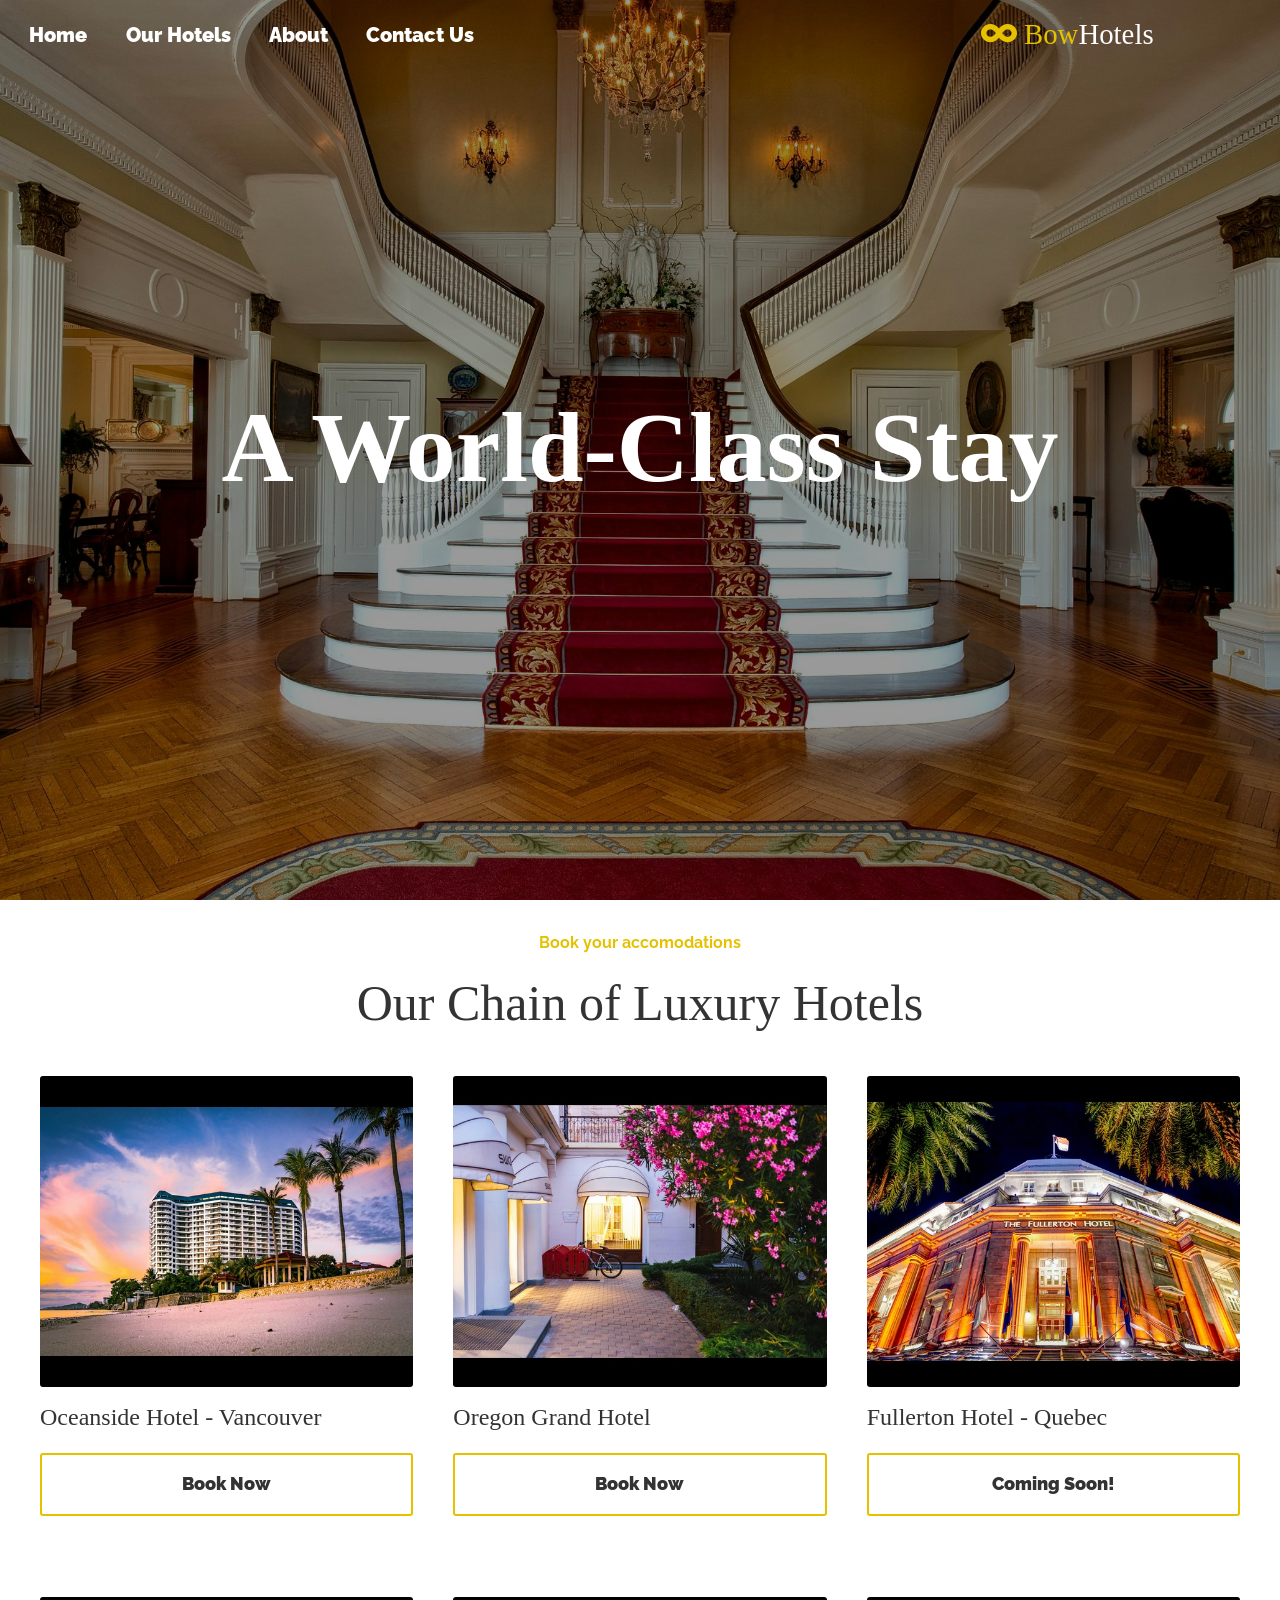
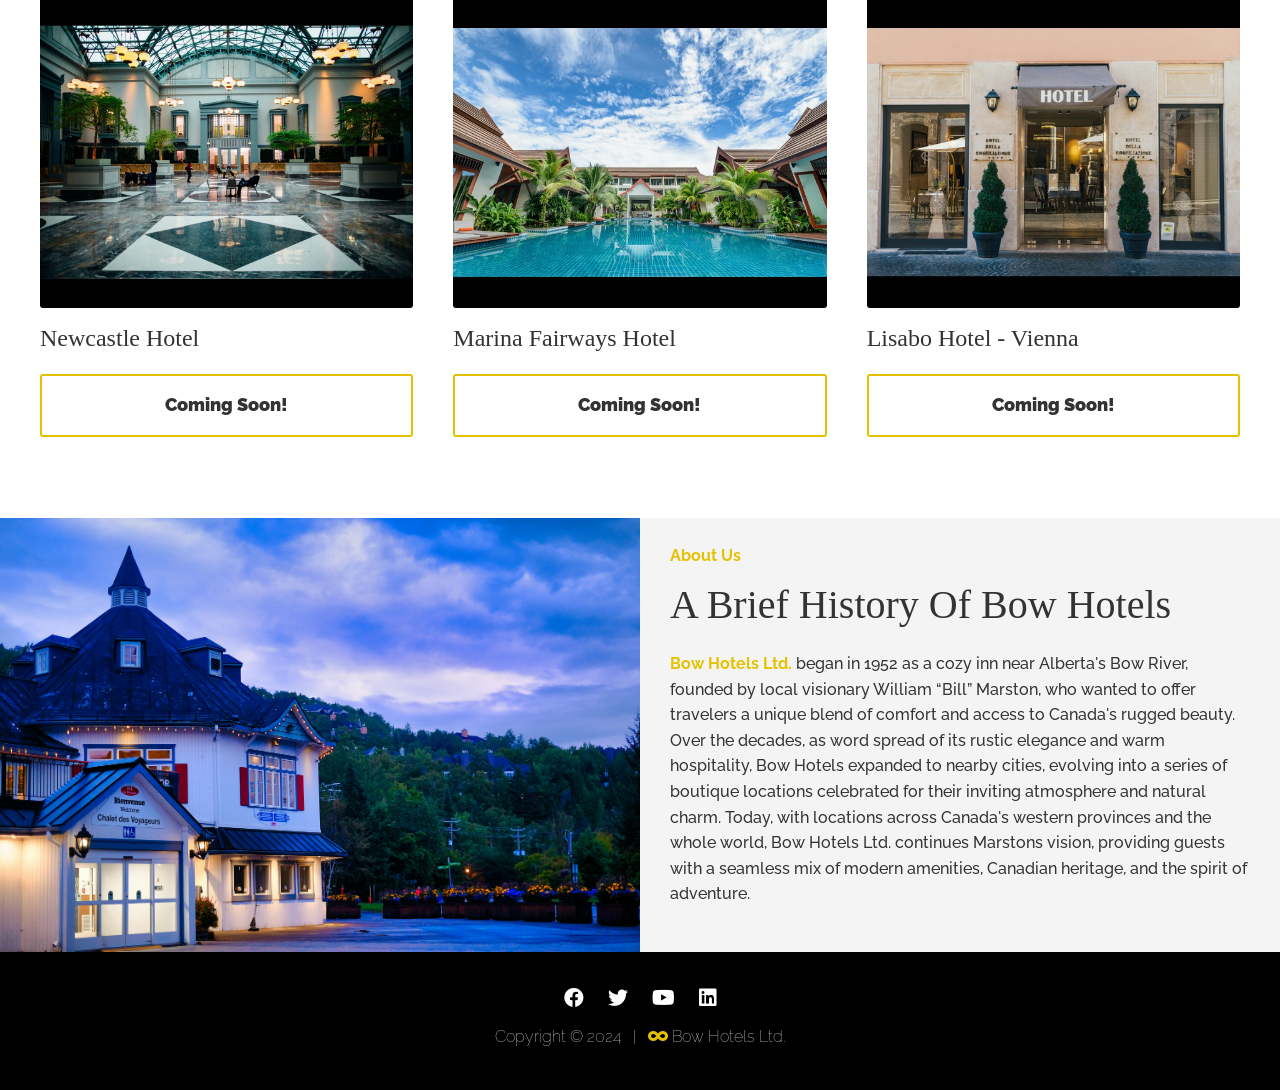
<file: index.html>
<!DOCTYPE html>
<html lang="en">

<head>
   <!-- Meta -->
   <meta charset="UTF-8">
   <meta name="viewport" content="width=device-width, initial-scale=1.0">
   <meta name="keywords" content="Bow Hotels Ltd, Best hotel in Alberta, Luxury hotel, Calgary hotel, Bow Hotel">
   <meta name="description" content="Bow Hotels are the most luxurious hotels in the world">
   <meta http-equiv="X-UA compatible" content="ie=edge">

   <!-- External links -->
   <link rel="stylesheet" href="https://cdnjs.cloudflare.com/ajax/libs/font-awesome/5.15.1/css/all.min.css"
      integrity="sha512-+4zCK9k+qNFUR5X+cKL9EIR+ZOhtIloNl9GIKS57V1MyNsYpYcUrUeQc9vNfzsWfV28IaLL3i96P9sdNyeRssA=="
      crossorigin="anonymous" />
   <link rel="stylesheet" href="css/lightbox.min.css">
   <link rel="stylesheet" href="css/style.css">
   <link rel="stylesheet" href="css/utilities.css">

   <!-- Js links -->
   <script src="https://code.jquery.com/jquery-3.5.1.min.js"
      integrity="sha256-9/aliU8dGd2tb6OSsuzixeV4y/faTqgFtohetphbbj0="
      crossorigin="anonymous"></script>
   <script src="js/lightbox.min.js"></script>
   <script src="js/script.js" async></script>

   <title>Bow Hotels Ltd.</title>
</head>

<body id="home">
   <header class="hero">
      <div id="navbar" class="navbar top">
         <h1 class="logo">
            <a href="#home">
               <span class="text-primary"><i class="fas fa-infinity text-secondary"></i> Bow</span>Hotels
            </a>
         </h1>
         <nav>
            <ul>
               <li><a href="#home">  Home</a></li>
               <li><a href="#rooms">  Our Hotels</a></li>
               <li><a href="#about">  About</a></li>
               <li><a href="contact.html">  Contact Us</a></li>
            </ul>
         </nav>
      </div>

      <div class="content">
         <h1>A World-Class Stay</h1>
      </div>
   </header>

   <!-- Rooms -->
   <section id="rooms" class="rooms">
      <header class="secondary-header">
         <h4 class="text-secondary">Book your accomodations</h4>
         <h2>Our Chain of Luxury Hotels</h2>
      </header>
      <div class="room">
         <div>
            <img src="img/hotels/hotel-1.jpg" alt="">
            <div class="list">
               <h2>Oceanside Hotel - Vancouver</h2>
               <ul>
               </ul>
               <a href="hotel-1.html" class="btn btn-outline">Book Now</a>
            </div>
         </div>

         <div>
            <img src="img/hotels/hotel-2.jpg" alt="">
            <div class="list">
               <h2>Oregon Grand Hotel</h2>
               <ul>
               </ul>
               <a href="hotel-2.html" class="btn btn-outline">Book Now</a>
            </div>
         </div>

         <div>
            <img src="img/hotels/hotel-3.jpg" alt="">
            <div class="list">
               <h2>Fullerton Hotel - Quebec</h2>
               <ul>
               </ul>
               <a class="btn btn-outline">Coming Soon!</a>
            </div>
         </div>
      </div>
      <br><br>
      <div class="room">
         <div>
            <img src="img/hotels/hotel-4.jpg" alt="">
            <div class="list">
               <h2>Newcastle Hotel</h2>
               <ul>
               </ul>
               <a class="btn btn-outline">Coming Soon!</a>
            </div>
         </div>

         <div>
            <img src="img/hotels/hotel-5.jpg" alt="">
            <div class="list">
               <h2>Marina Fairways Hotel</h2>
               <ul>
               </ul>
               <a class="btn btn-outline">Coming Soon!</a>
            </div>
         </div>

         <div>
            <img src="img/hotels/hotel-6.jpg" alt="">
            <div class="list">
               <h2>Lisabo Hotel - Vienna</h2>
               <ul>
               </ul>
               <a class="btn btn-outline">Coming Soon!</a>
            </div>
         </div>
      </div>
   </section>

   <br><br>

   <!-- About: history -->
   <section id="about" class="flex-columns history">
      <div class="row">
         <div class="column">
            <div class="column-1">
               <img src="img/home/about.jpg" alt="">
            </div>
         </div>

         <div class="column">
            <div class="column-2 bg-light">
               <h4 class="text-secondary">About Us</h4>
               <h2>A Brief History Of Bow Hotels</h2>
               <p>
                  <span class="text-secondary"><strong>Bow Hotels Ltd.</strong></span> began in 1952 as a cozy inn near Alberta's Bow River, founded by local visionary 
                  William “Bill” Marston, who wanted to offer travelers a unique blend of comfort and access to Canada's
                   rugged beauty. Over the decades, as word spread of its rustic elegance and warm hospitality, Bow Hotels 
                   expanded to nearby cities, evolving into a series of boutique locations celebrated for their inviting 
                   atmosphere and natural charm. Today, with locations across Canada's western provinces and the whole world, Bow Hotels Ltd. 
                   continues Marstons vision, providing guests with a seamless mix of modern amenities, Canadian heritage, 
                   and the spirit of adventure.
               </p>
               <!-- <a href="about.html" class="btn btn-primary"><i class="fas fa-chevron-right"></i> Learn More</a> -->
            </div>
         </div>
      </div>
   </section>
</body>

<footer id="footer" class="footer bg-dark">
   <div class="socials">
      <a href="https://web.facebook.com/evavic44" rel="noreferrer noopener"><i class="fab fa-facebook"></i></a>
      <a href="https://twitter.com/evavic44" rel="noreferrer noopener"><i class="fab fa-twitter"></i></a>
      <a href="https://www.youtube.com/channel/UC1ZFB6oOjVe24G6Z4EjwA8w?view_as=subscriber" rel="noreferrer noopener"><i
            class="fab fa-youtube"></i></a>
      <a href="https://www.linkedin.com/in/victor-eke-2722711a4/" rel="noreferrer noopener"><i class="fab fa-linkedin"></i></a>
   </div>
   <p>Copyright &copy; 2024 &nbsp; | &nbsp; <a href="thankyou.html"><i class="fas fa-infinity text-secondary"></i></a> Bow Hotels Ltd.
   </p>
</footer>
</html>
</file>
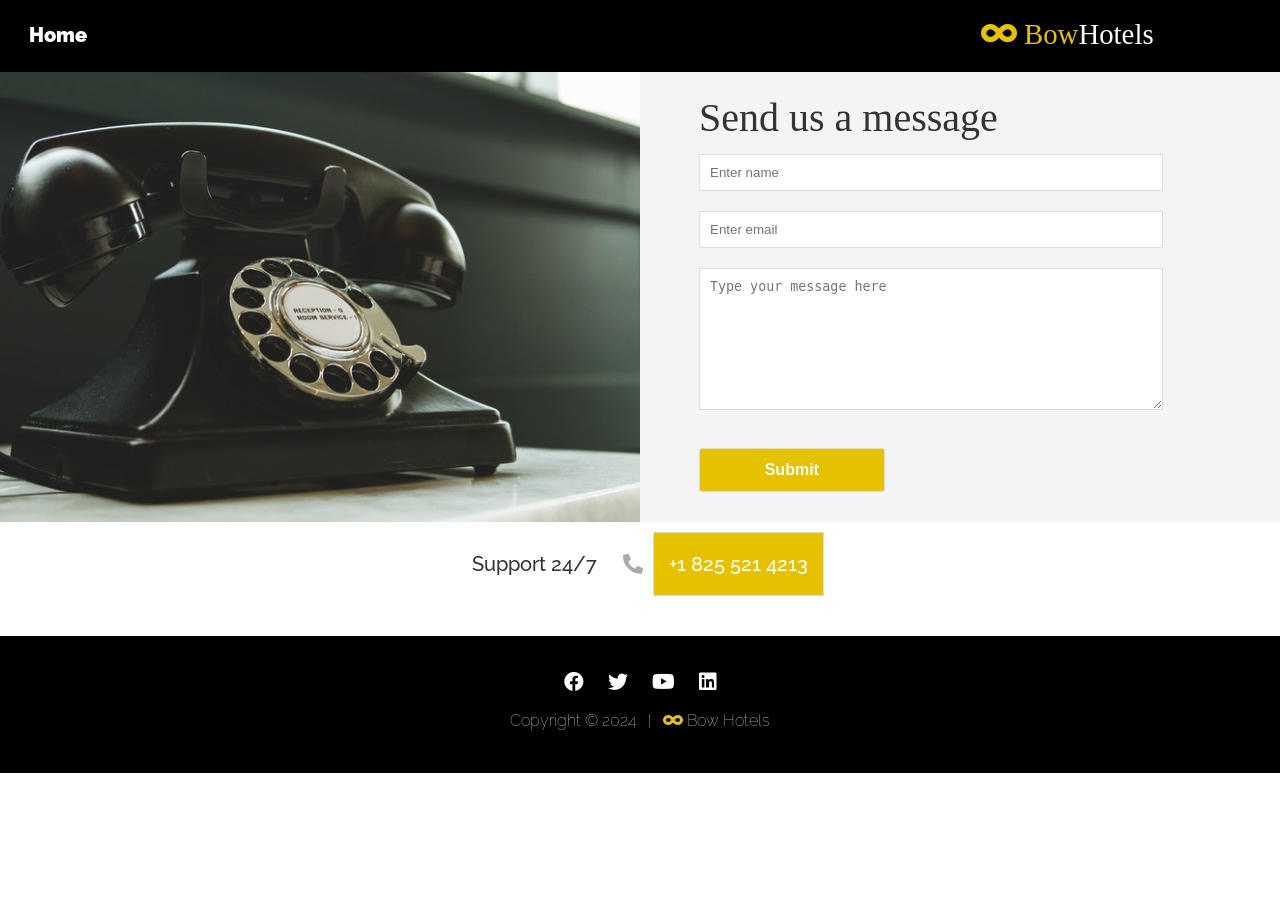
<file: contact.html>
<!DOCTYPE html>
<html lang="en">

<head>
   <!-- Meta -->
   <meta charset="UTF-8">
   <meta name="viewport" content="width=device-width, initial-scale=1.0">
   <meta name="keywords" content="Bow Hotels Ltd, Best hotel in Alberta, Luxury hotel, Calgary hotel, Bow Hotel">
   <meta name="description" content="Bow Hotels are the most luxurious hotels in the world">
   <meta http-equiv="X-UA compatible" content="ie=edge">

   <!-- External links -->
   <link rel="stylesheet" href="https://cdnjs.cloudflare.com/ajax/libs/font-awesome/5.15.1/css/all.min.css"
      integrity="sha512-+4zCK9k+qNFUR5X+cKL9EIR+ZOhtIloNl9GIKS57V1MyNsYpYcUrUeQc9vNfzsWfV28IaLL3i96P9sdNyeRssA=="
      crossorigin="anonymous" />
   <link rel="stylesheet" href="css/style.css">
   <link rel="stylesheet" href="css/utilities.css">

   <script src="js/script.js" async></script>

   <title>Bow Hotels | Contact Us</title>
</head>

<body id="home">
   <header class="hero about-post">
      <div id="navbar" class="navbar top">
         <h1 class="logo">
            <a href="index.html">
               <span class="text-primary"><i class="fas fa-infinity"></i> Bow</span>Hotels
            </a>
         </h1>
         <nav>
            <ul>
               <li><a href="index.html#home">Home</a></li>
            </ul>
         </nav>
      </div>
   </header>

   <!-- Contact -->
   <section id="contact" class="contact flex-columns">
      <div class="row">
         <div class="column">
            <div class="column-1">
               <img src="img/home/contact.jpg" alt="">
            </div>
         </div>

         <div class="column">
            <div class="column-2 bg-light">
               <h2>Send us a message</h2>
               <form action="/submit" method="post">
                  <div class="form-group">
                     <label for="name">Enter Name</label>
                     <input type="text" id="name" name="name" placeholder="Enter name" required>
                  </div>
                  
                  <div class="form-group">
                     <label for="email">Enter Email</label>
                     <input type="email" id="name" name="email" placeholder="Enter email">
                  </div>

                  <div class="form-group">
                     <label for="text">Say something nice to us</label>
                     <textarea id="text" name="message" rows="8" cols="50" placeholder="Type your message here"></textarea>
                     <!-- <input type="text" id="text" name="text" placeholder="Send us a message" required> -->
                  </div>

                  <input type="submit" class="btn btn-primary" value="Submit">
               </form>
            </div>
         </div>
      </div>
   </section>

   <div class="contact-info">
      <p>Support 24/7</p>
      <i class="fas fa-phone-alt"></i>
      <p> +1 825 521 4213</p>
   </div>
</body>

<footer id="footer" class="footer bg-dark">
   <div class="socials">
      <a href="https://web.facebook.com/evavic44"><i class="fab fa-facebook"></i></a>
      <a href="https://twitter.com/evavic44"><i class="fab fa-twitter"></i></a>
      <a href="https://www.youtube.com/channel/UC1ZFB6oOjVe24G6Z4EjwA8w?view_as=subscriber"><i
            class="fab fa-youtube"></i></a>
      <a href="https://www.linkedin.com/in/victor-eke-2722711a4/"><i class="fab fa-linkedin"></i></a>
   </div>
   <p>Copyright &copy; 2024 &nbsp; | &nbsp; <a href="thankyou.html"><i class="fas fa-infinity text-primary"></i></a> Bow Hotels
   </p>
</footer>

</html>
</file>
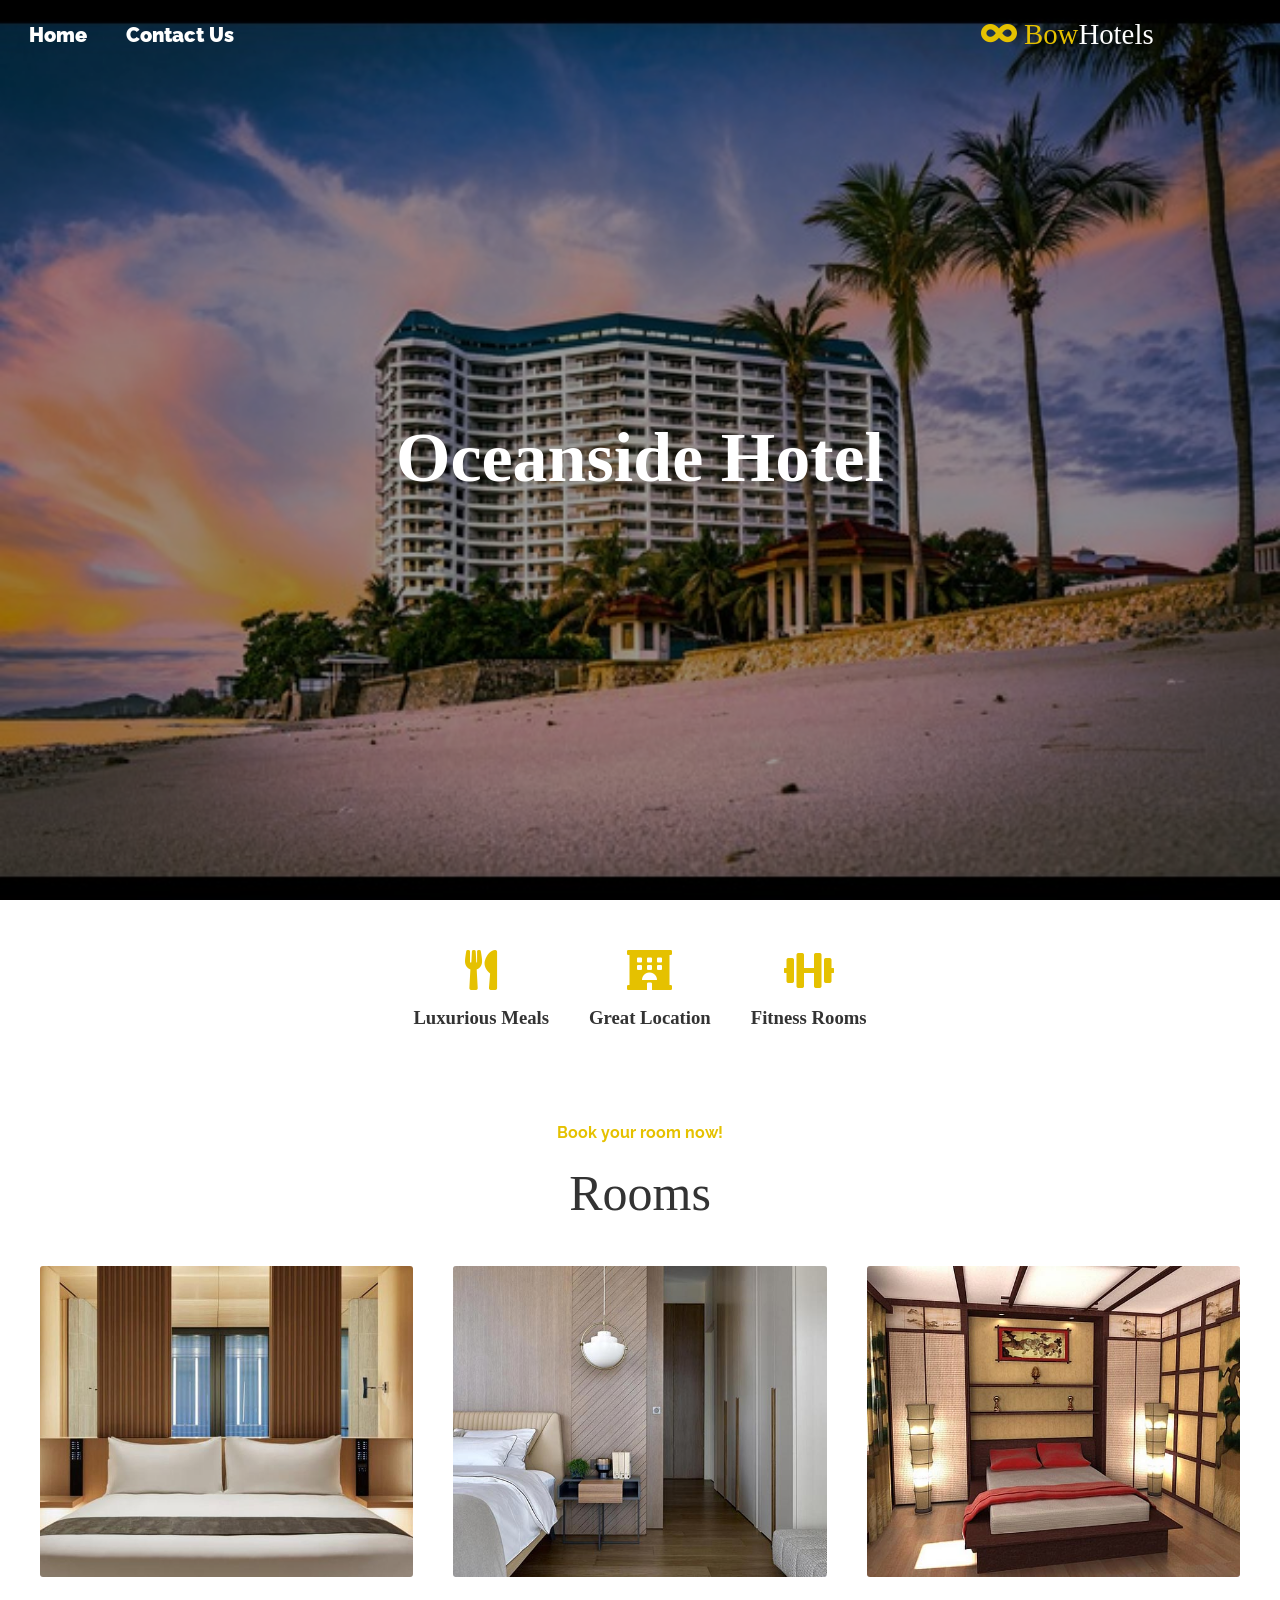
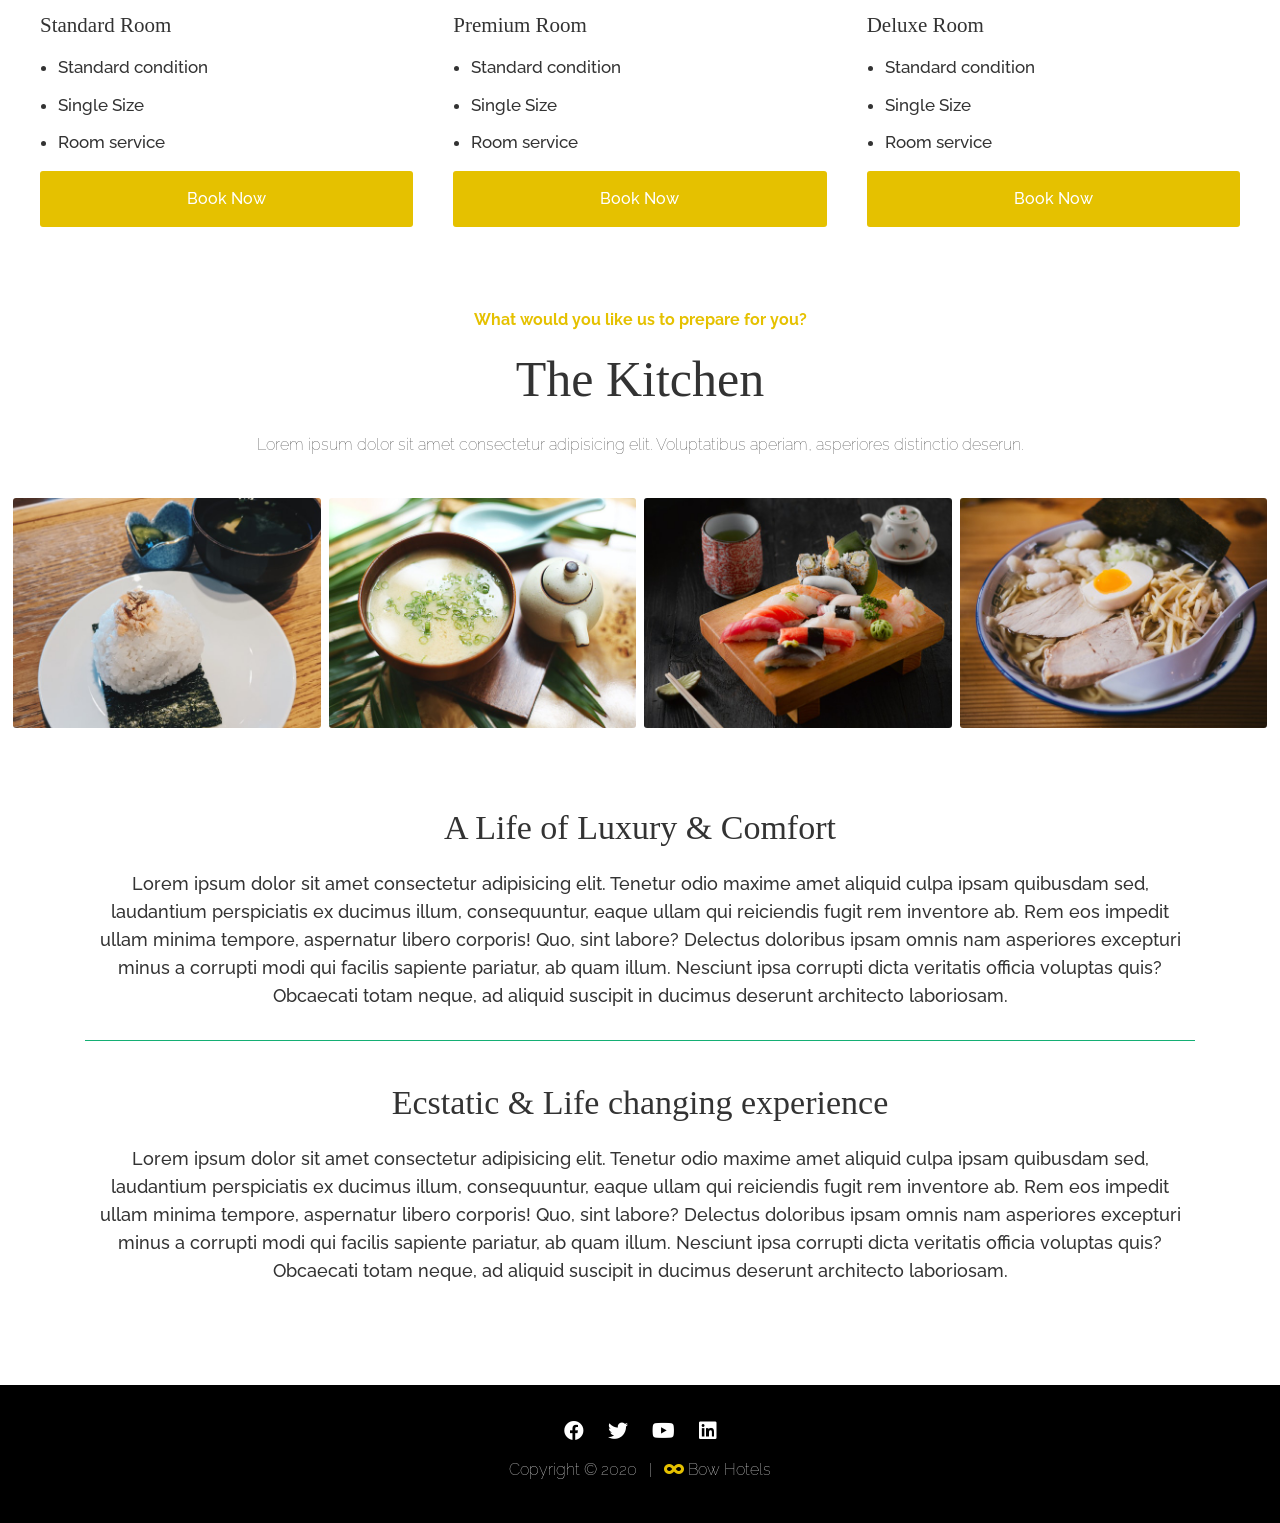
<file: hotel-1.html>
<!DOCTYPE html>
<html lang="en">

<head>
   <!-- Meta -->
   <meta charset="UTF-8">
   <meta name="viewport" content="width=device-width, initial-scale=1.0">
   <meta name="keywords" content="Bow Hotels Ltd, Best hotel in Alberta, Luxury hotel, Calgary hotel, Bow Hotel">
   <meta name="description" content="Bow Hotels are the most luxurious hotels in the world">
   <meta http-equiv="X-UA compatible" content="ie=edge">

   <!-- External links -->
   <link rel="stylesheet" href="https://cdnjs.cloudflare.com/ajax/libs/font-awesome/5.15.1/css/all.min.css"
      integrity="sha512-+4zCK9k+qNFUR5X+cKL9EIR+ZOhtIloNl9GIKS57V1MyNsYpYcUrUeQc9vNfzsWfV28IaLL3i96P9sdNyeRssA=="
      crossorigin="anonymous" />
   <link rel="stylesheet" href="css/style.css">
   <link rel="stylesheet" href="css/utilities.css">

   <script src="js/lightbox.min.js"></script>
   <script src="js/script.js" async></script>
   
   <title>Oceanside Hotel</title>
</head>

<body id="home">
   <header class="hero hotel1">
      <div id="navbar" class="navbar top">
         <h1 class="logo">
            <a href="index.html">
               <span class="text-primary"><i class="fas fa-infinity"></i> Bow</span>Hotels
            </a>
         </h1>
         <nav>
            <ul>
               <li><a href="index.html#home">Home</a></li>
               <li><a href="contact.html">  Contact Us</a></li>
            </ul>
         </nav>
      </div>

      <div class="content">
         <h1>Oceanside Hotel</h1>
      </div>
   </header>

   <!-- About: icons-->
   <div class="main-container">
      <section id="about" class="icons">
         <div class="flex-items">
            <div>
               <i class="fas fa-utensils fa-2x"></i>
               <div>
                  <h3>Luxurious Meals</h3>
               </div>
            </div>

            <div>
               <i class="fas fa-hotel fa-2x"></i>
               <div>
                  <h3>Great Location</h3>
               </div>
            </div>

            <div>
               <i class="fas fa-dumbbell fa-2x"></i>
               <div>
                  <h3>Fitness Rooms</h3>
               </div>
            </div>
         </div>
      </section>
   </div>

   <!-- Rooms -->
   <section id="rooms" class="rooms about-rooms">
      <header class="secondary-header">
         <h4 class="text-secondary">Book your room now!</h4>
         <h2>Rooms</h2>
      </header>
      <div class="room">
         <div>
            <img src="img/rooms/room-1.jpg" alt="">
            <div class="list">
               <h3>Standard Room</h3>
               <ul>
                  <li>Standard condition</li>
                  <li>Single Size</li>
                  <li>Room service</li>
               </ul>
               <a href="#" class="btn btn-primary">Book Now</a>
            </div>
         </div>

         <div>
            <img src="img/rooms/room-2.jpg" alt="">
            <div class="list">
               <h3>Premium Room</h3>
               <ul>
                  <li>Standard condition</li>
                  <li>Single Size</li>
                  <li>Room service</li>
               </ul>
               <a href="#" class="btn btn-primary">Book Now</a>
            </div>
         </div>

         <div>
            <img src="img/rooms/room-3.jpg" alt="">
            <div class="list">
               <h3>Deluxe Room</h3>
               <ul>
                  <li>Standard condition</li>
                  <li>Single Size</li>
                  <li>Room service</li>
               </ul>
               <a href="#" class="btn btn-primary">Book Now</a>
            </div>
         </div>
      </div>
   </section>

   <!-- Food -->
   <section id="kitchen" class=" food flex-grid">
      <header class="secondary-header">
         <h4 class="text-secondary">What would you like us to prepare for you?</h4>
         <h2>The Kitchen</h2>
         <p>Lorem ipsum dolor sit amet consectetur adipisicing elit. Voluptatibus aperiam, asperiores distinctio
            deserun.</p>
      </header>
      <div class="row">
         <div class="column">
            <a href="img/food/food-1.jpg" data-lightbox="food" data-title="Onigiri, also known as Japanese rice ball is a great example of how inventive Japanese cuisine
            can be. It is also a Japanese comfort food made from steamed rice formed into the typical
            triangular ball, or cylinder shapes and usually wrapped with Nori(dried seaweed).
            ">
               <img src="img/food/food-1.jpg" alt="">
            </a>
         </div>

         <div class="column">
            <a href="img/food/food-3.jpg" data-lightbox="food" data-title="Miso soup
            Miso soup is a traditional Japanese soup consisting of a dashi stock into which softened miso
            Paste is mixed. In addition, there are many optional ingredients that may be added depending
            On regional and seasonal recipes, and personal preference.">
               <img src="img/food/food-3.jpg" alt="">
            </a>
         </div>

         <div class="column">
            <a href="img/food/food-5.jpg" data-lightbox="food" data-title="Japanese Sushi is a traditional Japanese dish of prepared vinegared rice, usually with some sugar and
            salt,accompanying a variety of ingredients,such as seafood,often raw,and vegetables. Styles
            of sushi and it's presentation vary widely,but the one key ingredient is sushi rice, also
            referred to asshari, orsumeshi.">
               <img src="img/food/food-5.jpg" alt="">
            </a>
         </div>

         <div class="column">
            <a href="img/food/food-7.jpg" data-lightbox="food" data-title="Ramen. 
             After World War II, ramen became internationally recognized when Japan increased their imports of U.S. 
            wheat, contributing to Japan's ramen industry and growth. There are three common types of broths in the 
            Japanese ramen: Tonkotsu, Shoyu, and Miso.">
               <img src="img/food/food-7.jpg" alt="">
            </a>
         </div>
      </div>
   </section>

   <div class="main-container">
      <section class="post">
         <div class="post-two">
            <h1>A Life of Luxury & Comfort</h1>
            <p>Lorem ipsum dolor sit amet consectetur adipisicing elit. Tenetur odio maxime amet aliquid culpa ipsam
               quibusdam sed, laudantium perspiciatis ex ducimus illum, consequuntur, eaque ullam qui reiciendis fugit rem
               inventore ab. Rem eos impedit ullam minima tempore, aspernatur libero corporis! Quo, sint labore? Delectus
               doloribus ipsam omnis nam asperiores excepturi minus a corrupti modi qui facilis sapiente pariatur, ab quam
               illum. Nesciunt ipsa corrupti dicta veritatis officia voluptas quis? Obcaecati totam neque, ad aliquid
               suscipit in ducimus deserunt architecto laboriosam.</p>
         </div>
   
         <div class="post-two">
            <h1>Ecstatic & Life changing experience</h1>
            <p>Lorem ipsum dolor sit amet consectetur adipisicing elit. Tenetur odio maxime amet aliquid culpa ipsam
               quibusdam sed, laudantium perspiciatis ex ducimus illum, consequuntur, eaque ullam qui reiciendis fugit rem
               inventore ab. Rem eos impedit ullam minima tempore, aspernatur libero corporis! Quo, sint labore? Delectus
               doloribus ipsam omnis nam asperiores excepturi minus a corrupti modi qui facilis sapiente pariatur, ab quam
               illum. Nesciunt ipsa corrupti dicta veritatis officia voluptas quis? Obcaecati totam neque, ad aliquid
               suscipit in ducimus deserunt architecto laboriosam.</p>
         </div>
      </section>
   </div>
</body>

<footer id="footer" class="footer bg-dark">
   <div class="socials">
      <a href="https://web.facebook.com/evavic44"><i class="fab fa-facebook"></i></a>
      <a href="https://twitter.com/evavic44"><i class="fab fa-twitter"></i></a>
      <a href="https://www.youtube.com/channel/UC1ZFB6oOjVe24G6Z4EjwA8w?view_as=subscriber"><i
            class="fab fa-youtube"></i></a>
      <a href="https://www.linkedin.com/in/victor-eke-2722711a4/"><i class="fab fa-linkedin"></i></a>
   </div>
   <p>Copyright &copy; 2020 &nbsp; | &nbsp; <a href="thankyou.html"><i class="fas fa-infinity text-primary"></i></a> Bow Hotels
   </p>
</footer>

</html>
</file>
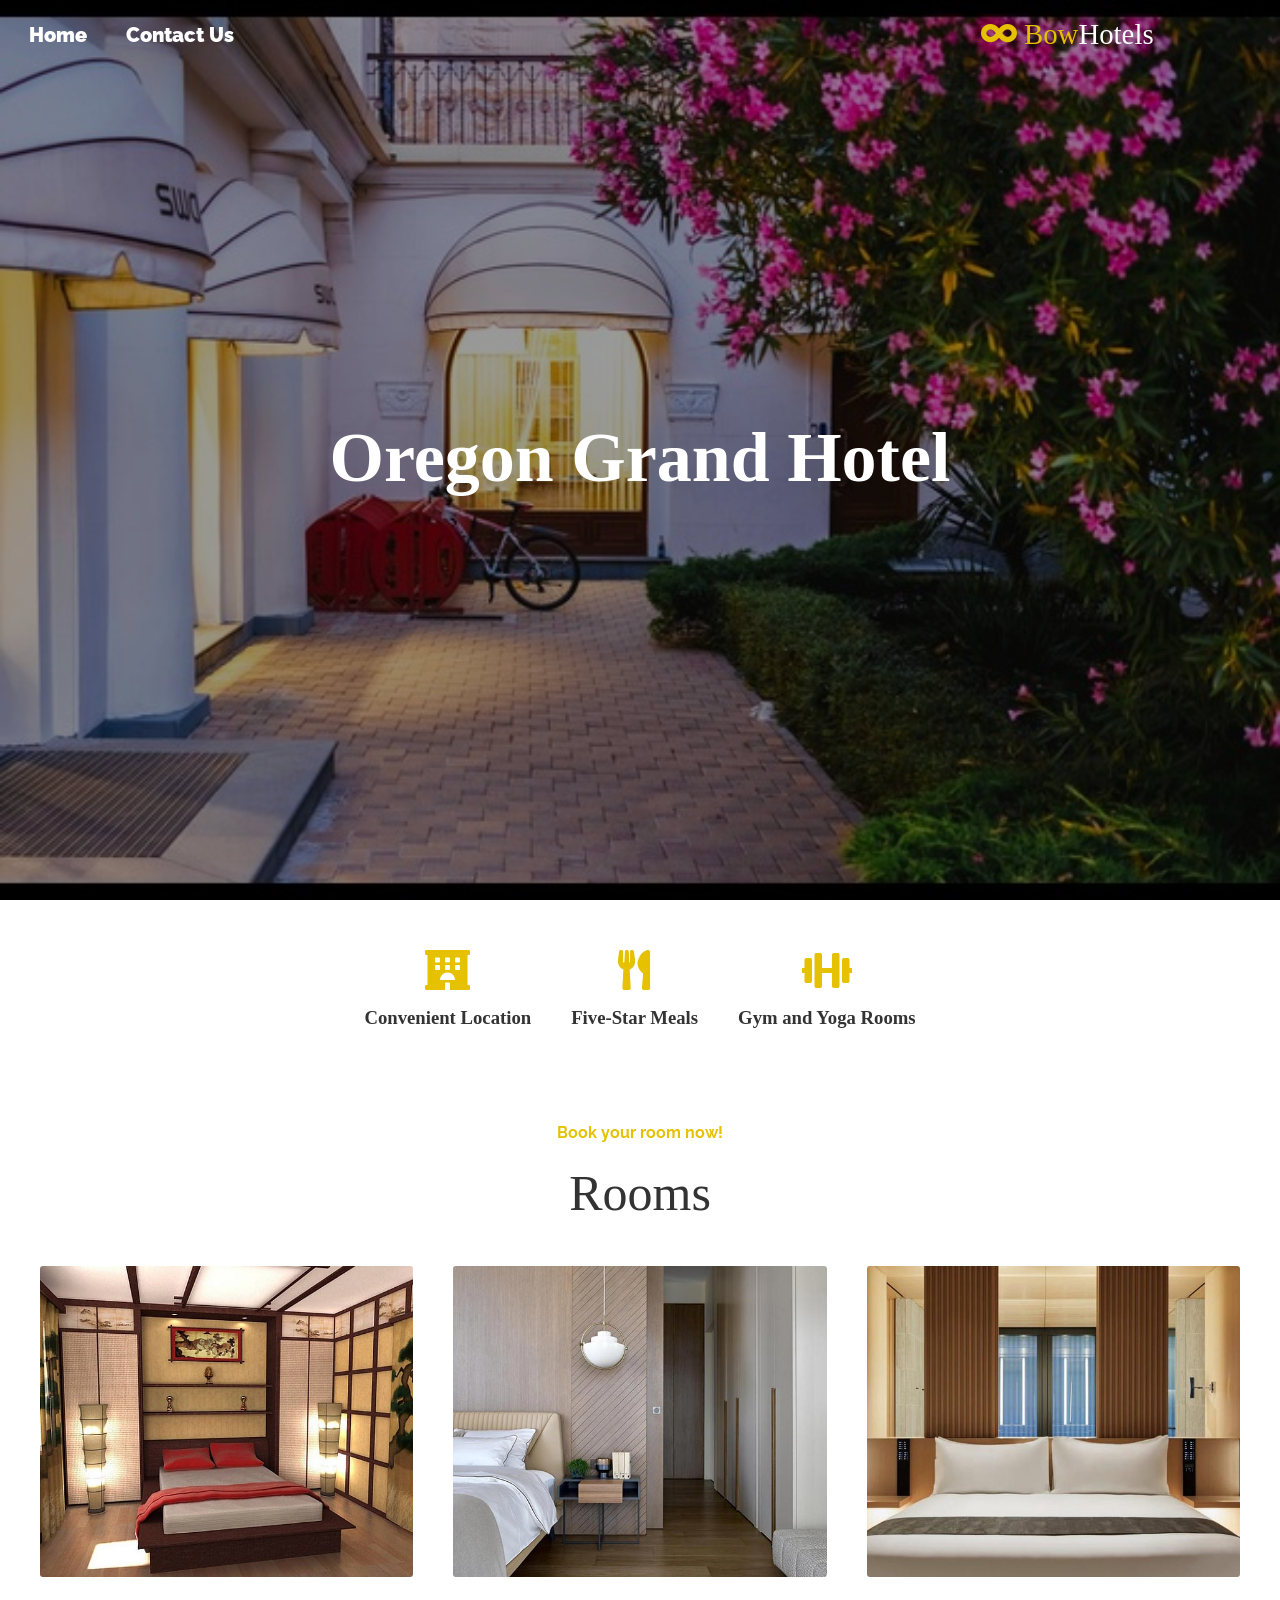
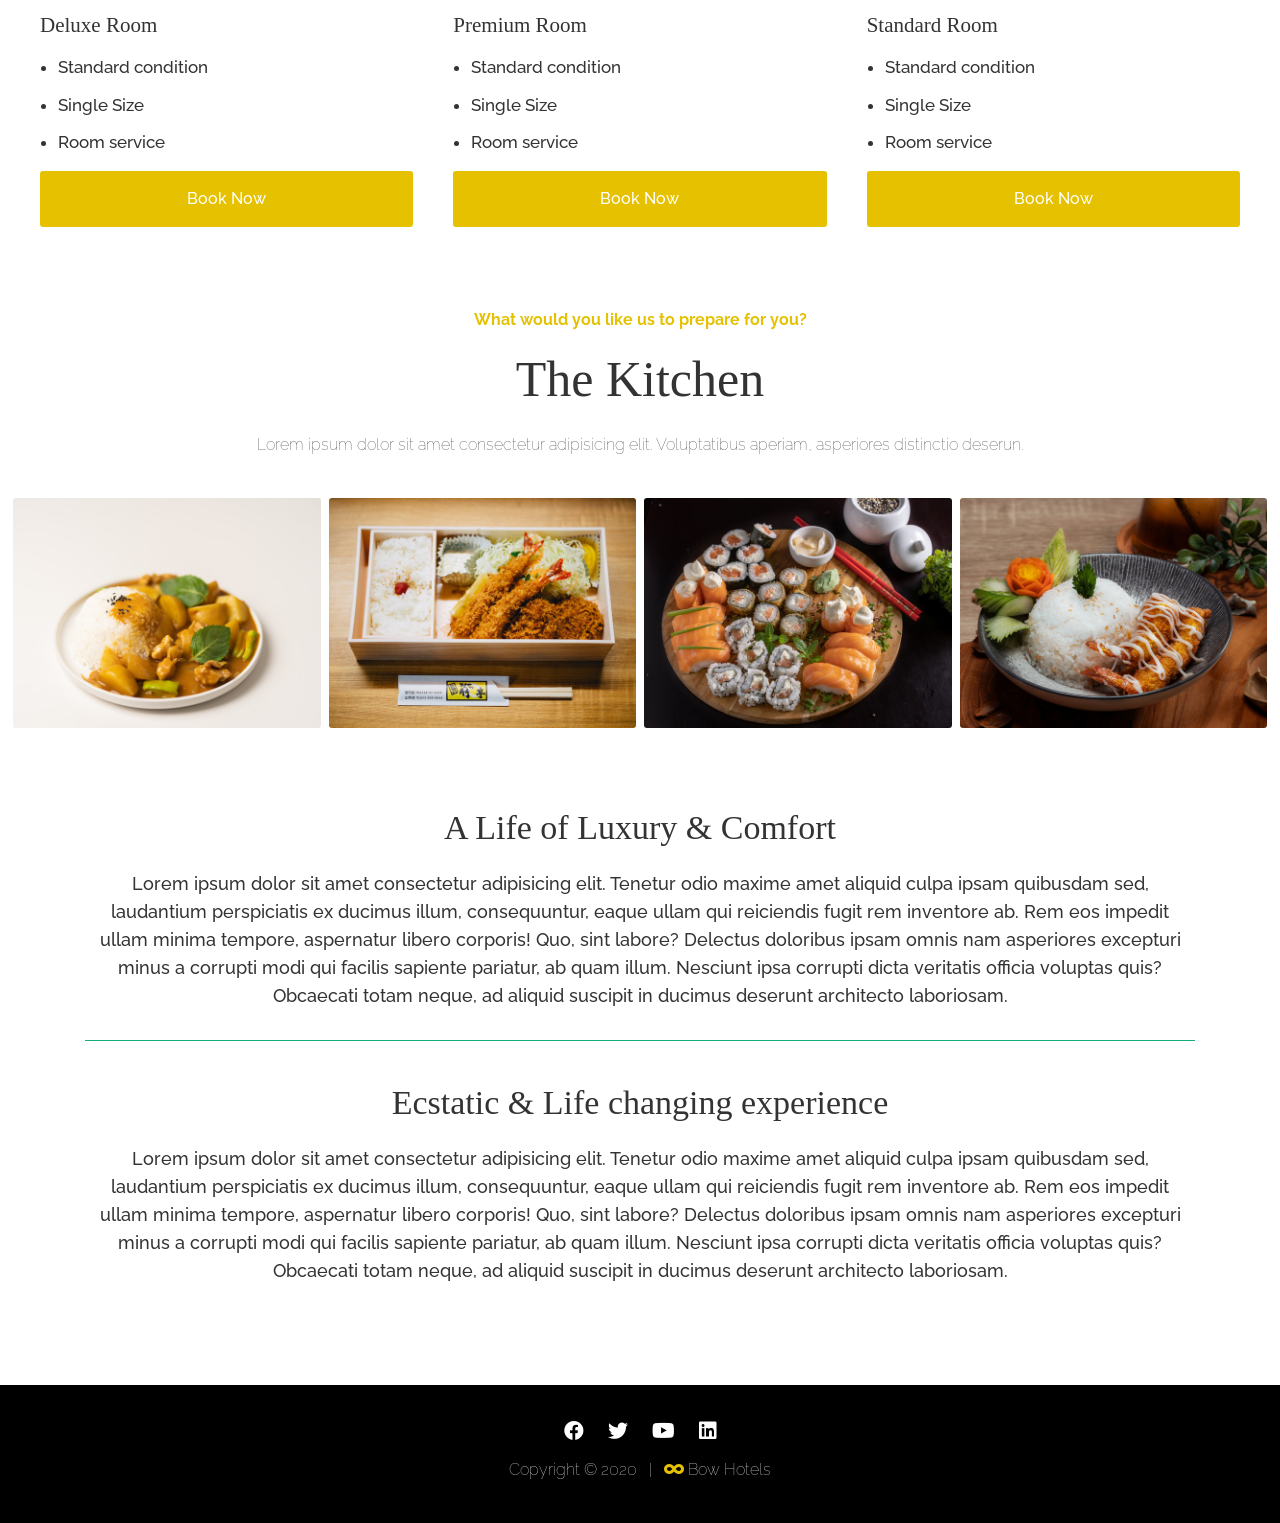
<file: hotel-2.html>
<!DOCTYPE html>
<html lang="en">

<head>
   <!-- Meta -->
   <meta charset="UTF-8">
   <meta name="viewport" content="width=device-width, initial-scale=1.0">
   <meta name="keywords" content="Bow Hotels Ltd, Best hotel in Alberta, Luxury hotel, Calgary hotel, Bow Hotel">
   <meta name="description" content="Bow Hotels are the most luxurious hotels in the world">
   <meta http-equiv="X-UA compatible" content="ie=edge">

   <!-- External links -->
   <link rel="stylesheet" href="https://cdnjs.cloudflare.com/ajax/libs/font-awesome/5.15.1/css/all.min.css"
      integrity="sha512-+4zCK9k+qNFUR5X+cKL9EIR+ZOhtIloNl9GIKS57V1MyNsYpYcUrUeQc9vNfzsWfV28IaLL3i96P9sdNyeRssA=="
      crossorigin="anonymous" />
   <link rel="stylesheet" href="css/style.css">
   <link rel="stylesheet" href="css/utilities.css">

   <script src="js/lightbox.min.js"></script>
   <script src="js/script.js" async></script>
   
   <title>Oregon Grand Hotel</title>
</head>

<body id="home">
   <header class="hero hotel2">
      <div id="navbar" class="navbar top">
         <h1 class="logo">
            <a href="index.html">
               <span class="text-primary"><i class="fas fa-infinity"></i> Bow</span>Hotels
            </a>
         </h1>
         <nav>
            <ul>
               <li><a href="index.html#home">Home</a></li>
               <li><a href="contact.html">  Contact Us</a></li>
            </ul>
         </nav>
      </div>

      <div class="content">
         <h1>Oregon Grand Hotel</h1>
      </div>
   </header>

   <!-- About: icons-->
   <div class="main-container">
      <section id="about" class="icons">
         <div class="flex-items">
            <div>
               <i class="fas fa-hotel fa-2x"></i>
               <div>
                  <h3>Convenient Location</h3>
               </div>
            </div>

            <div>
               <i class="fas fa-utensils fa-2x"></i>
               <div>
                  <h3>Five-Star Meals</h3>
               </div>
            </div>

            <div>
               <i class="fas fa-dumbbell fa-2x"></i>
               <div>
                  <h3>Gym and Yoga Rooms</h3>
               </div>
            </div>
         </div>
      </section>
   </div>

   <!-- Rooms -->
   <section id="rooms" class="rooms about-rooms">
      <header class="secondary-header">
         <h4 class="text-secondary">Book your room now!</h4>
         <h2>Rooms</h2>
      </header>
      <div class="room">
         <div>
            <img src="img/rooms/room-3.jpg" alt="">
            <div class="list">
               <h3>Deluxe Room</h3>
               <ul>
                  <li>Standard condition</li>
                  <li>Single Size</li>
                  <li>Room service</li>
               </ul>
               <a href="#" class="btn btn-primary">Book Now</a>
            </div>
         </div>

         <div>
            <img src="img/rooms/room-2.jpg" alt="">
            <div class="list">
               <h3>Premium Room</h3>
               <ul>
                  <li>Standard condition</li>
                  <li>Single Size</li>
                  <li>Room service</li>
               </ul>
               <a href="#" class="btn btn-primary">Book Now</a>
            </div>
         </div>

         <div>
            <img src="img/rooms/room-1.jpg" alt="">
            <div class="list">
               <h3>Standard Room</h3>
               <ul>
                  <li>Standard condition</li>
                  <li>Single Size</li>
                  <li>Room service</li>
               </ul>
               <a href="#" class="btn btn-primary">Book Now</a>
            </div>
         </div>
      </div>
   </section>

   <!-- Food -->
   <section id="kitchen" class=" food flex-grid">
      <header class="secondary-header">
         <h4 class="text-secondary">What would you like us to prepare for you?</h4>
         <h2>The Kitchen</h2>
         <p>Lorem ipsum dolor sit amet consectetur adipisicing elit. Voluptatibus aperiam, asperiores distinctio
            deserun.</p>
      </header>
      <div class="row">
         <div class="column">
            <a href="img/food/food-2.jpg" data-lightbox="food" data-title="Onigiri, also known as Japanese rice ball is a great example of how inventive Japanese cuisine
            can be. It is also a Japanese comfort food made from steamed rice formed into the typical
            triangular ball, or cylinder shapes and usually wrapped with Nori(dried seaweed).
            ">
               <img src="img/food/food-2.jpg" alt="">
            </a>
         </div>

         <div class="column">
            <a href="img/food/food-4.jpg" data-lightbox="food" data-title="Miso soup
            Miso soup is a traditional Japanese soup consisting of a dashi stock into which softened miso
            Paste is mixed. In addition, there are many optional ingredients that may be added depending
            On regional and seasonal recipes, and personal preference.">
               <img src="img/food/food-4.jpg" alt="">
            </a>
         </div>

         <div class="column">
            <a href="img/food/food-6.jpg" data-lightbox="food" data-title="Japanese Sushi is a traditional Japanese dish of prepared vinegared rice, usually with some sugar and
            salt,accompanying a variety of ingredients,such as seafood,often raw,and vegetables. Styles
            of sushi and it's presentation vary widely,but the one key ingredient is sushi rice, also
            referred to asshari, orsumeshi.">
               <img src="img/food/food-6.jpg" alt="">
            </a>
         </div>

         <div class="column">
            <a href="img/food/food-8.jpg" data-lightbox="food" data-title="Ramen. 
             After World War II, ramen became internationally recognized when Japan increased their imports of U.S. 
            wheat, contributing to Japan's ramen industry and growth. There are three common types of broths in the 
            Japanese ramen: Tonkotsu, Shoyu, and Miso.">
               <img src="img/food/food-8.jpg" alt="">
            </a>
         </div>
      </div>
   </section>

   <div class="main-container">
      <section class="post">
         <div class="post-two">
            <h1>A Life of Luxury & Comfort</h1>
            <p>Lorem ipsum dolor sit amet consectetur adipisicing elit. Tenetur odio maxime amet aliquid culpa ipsam
               quibusdam sed, laudantium perspiciatis ex ducimus illum, consequuntur, eaque ullam qui reiciendis fugit rem
               inventore ab. Rem eos impedit ullam minima tempore, aspernatur libero corporis! Quo, sint labore? Delectus
               doloribus ipsam omnis nam asperiores excepturi minus a corrupti modi qui facilis sapiente pariatur, ab quam
               illum. Nesciunt ipsa corrupti dicta veritatis officia voluptas quis? Obcaecati totam neque, ad aliquid
               suscipit in ducimus deserunt architecto laboriosam.</p>
         </div>
   
         <div class="post-two">
            <h1>Ecstatic & Life changing experience</h1>
            <p>Lorem ipsum dolor sit amet consectetur adipisicing elit. Tenetur odio maxime amet aliquid culpa ipsam
               quibusdam sed, laudantium perspiciatis ex ducimus illum, consequuntur, eaque ullam qui reiciendis fugit rem
               inventore ab. Rem eos impedit ullam minima tempore, aspernatur libero corporis! Quo, sint labore? Delectus
               doloribus ipsam omnis nam asperiores excepturi minus a corrupti modi qui facilis sapiente pariatur, ab quam
               illum. Nesciunt ipsa corrupti dicta veritatis officia voluptas quis? Obcaecati totam neque, ad aliquid
               suscipit in ducimus deserunt architecto laboriosam.</p>
         </div>
      </section>
   </div>
</body>

<footer id="footer" class="footer bg-dark">
   <div class="socials">
      <a href="https://web.facebook.com/evavic44"><i class="fab fa-facebook"></i></a>
      <a href="https://twitter.com/evavic44"><i class="fab fa-twitter"></i></a>
      <a href="https://www.youtube.com/channel/UC1ZFB6oOjVe24G6Z4EjwA8w?view_as=subscriber"><i
            class="fab fa-youtube"></i></a>
      <a href="https://www.linkedin.com/in/victor-eke-2722711a4/"><i class="fab fa-linkedin"></i></a>
   </div>
   <p>Copyright &copy; 2020 &nbsp; | &nbsp; <a href="thankyou.html"><i class="fas fa-infinity text-primary"></i></a> Bow Hotels
   </p>
</footer>

</html>
</file>
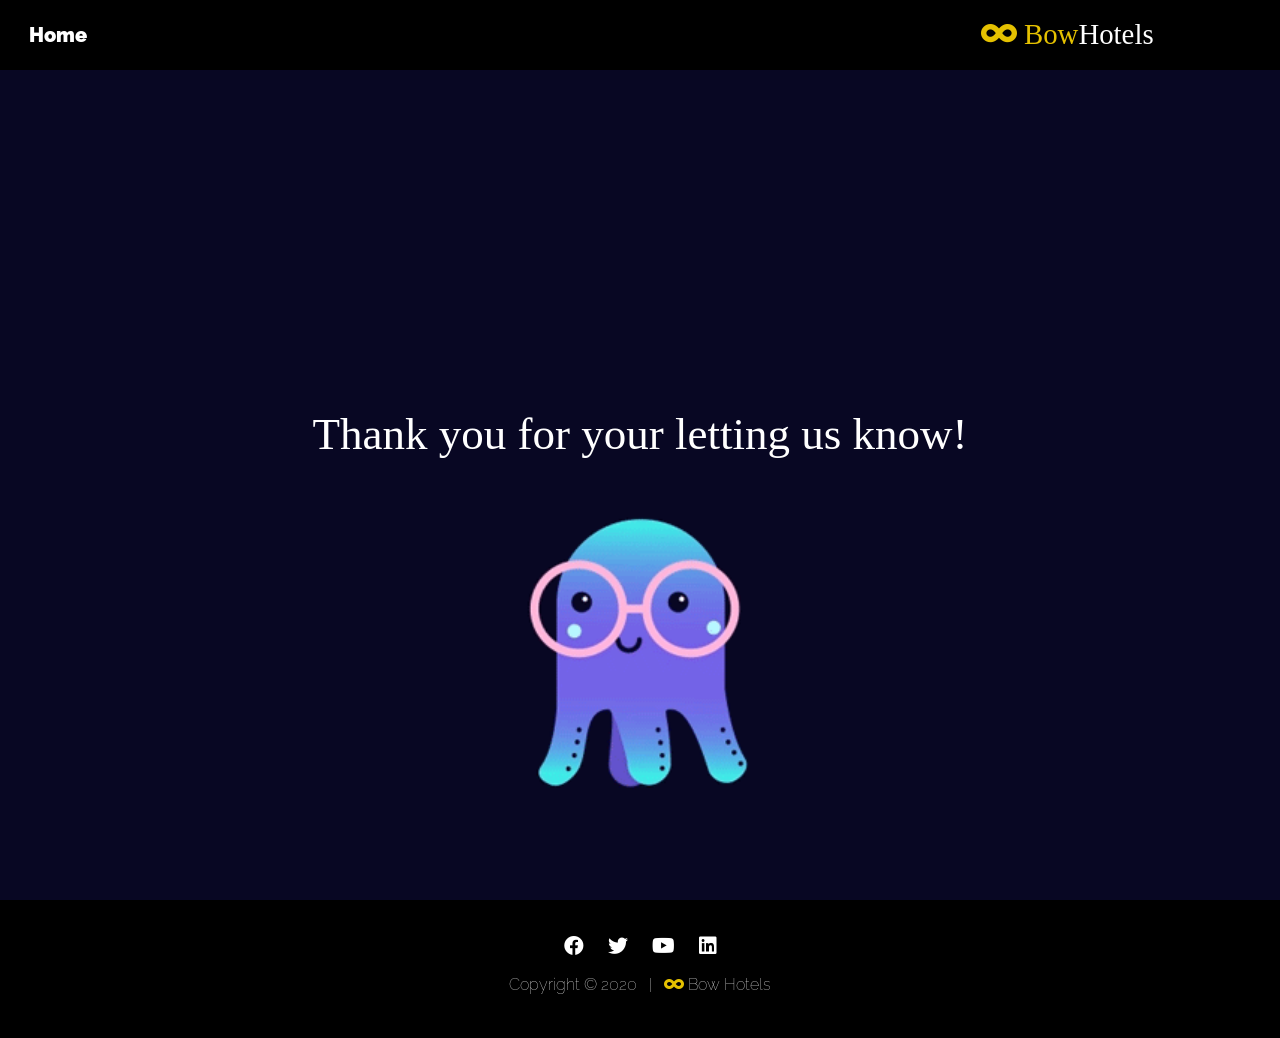
<file: thankyou.html>
<!DOCTYPE html>
<html lang="en">

<head>
   <!-- Meta -->
   <meta charset="UTF-8">
   <meta name="viewport" content="width=device-width, initial-scale=1.0">
   <meta name="keywords" content="Bow Hotels Ltd, Best hotel in Alberta, Luxury hotel, Calgary hotel, Bow Hotel">
   <meta name="description" content="Bow Hotels are the most luxurious hotels in the world">
   <meta http-equiv="X-UA compatible" content="ie=edge">

   <!-- External links -->
   <link rel="stylesheet" href="https://cdnjs.cloudflare.com/ajax/libs/font-awesome/5.15.1/css/all.min.css"
      integrity="sha512-+4zCK9k+qNFUR5X+cKL9EIR+ZOhtIloNl9GIKS57V1MyNsYpYcUrUeQc9vNfzsWfV28IaLL3i96P9sdNyeRssA=="
      crossorigin="anonymous" />
   <link rel="stylesheet" href="css/style.css">
   <link rel="stylesheet" href="css/utilities.css">

   <title>Bow Hotels | Thank You</title>
</head>

<body id="home">
   <div class="container">
      <header class="thankyou">
         <div id="navbar" class="navbar top">
            <h1 class="logo">
               <a href="index.html">
                  <span class="text-other"><i class="fas fa-infinity"></i> Bow</span>Hotels
               </a>
            </h1>
            <nav>
               <ul>
                  <li><a href="index.html#home">Home</a></li>
               </ul>
            </nav>
         </div>

         <div class="content">
            <h1>  Thank you for your letting us know!  </h1>
         </div>
      </header>
   </div>
</body>

<footer id="footer" class="footer bg-dark">
   <div class="socials">
      <a href="https://web.facebook.com/evavic44"><i class="fab fa-facebook"></i></a>
      <a href="https://twitter.com/evavic44"><i class="fab fa-twitter"></i></a>
      <a href="https://www.youtube.com/channel/UC1ZFB6oOjVe24G6Z4EjwA8w?view_as=subscriber"><i class="fab fa-youtube"></i></a>
      <a href="https://www.linkedin.com/in/victor-eke-2722711a4/"><i class="fab fa-linkedin"></i></a>
   </div>
   <p>Copyright &copy; 2020 &nbsp; | &nbsp; <a href="thankyou.html"><i class="fas fa-infinity text-other"></i></a>
      Bow Hotels
   </p>
</footer>
</html>
</file>
<file: css/style.css>
@import url('https://fonts.googleapis.com/css2?family=Lato:wght@300&family=Open+Sans:wght@300;400&family=Raleway:wght@200;300&display=swap');

/* Css reset */
* {
   box-sizing: border-box;
   margin: 0;
   padding: 0;
}

/* Main styling */
body {
   font-family: 'Raleway', sans-serif;
   font-weight: 100;
   line-height: 1.6;
   color: #333;
}

h1, h2, h3 {
   padding-bottom: 0.625rem;
   line-height: 1.3;
   font-weight: 500;
   font-family: Cambria, Cochin, Georgia, Times, 'Times New Roman', serif;
}

p {
   margin: 0.625rem 0;
}

ul {
   list-style: none;
}

a {
   text-decoration: none;
   color: #333;
}

img {
   width: 100%;
}

/* Navbar */
.navbar {
   display: flex;
   align-items: center;
   justify-content: space-between;
   background: #000;
   color: #fff;
   height: 4.375rem;
   width: 100%;
   padding: 1.25rem 0.625rem;
   position: fixed;
   top: 0;
   transition: 0.5s;
}

.navbar.top {
   background: transparent;
}

.navbar a {
   color: #fff;
   padding: 0;
   font-size: 1.8rem;
}

.navbar .logo {
   font-size: 1.5rem;
   padding: 0.938rem;
   order: 2;
   transform: translateX(-50%);
}

.navbar nav {
   order: 1;
}

.navbar nav a {
   padding: 1.2rem;
   font-weight: 1000;
   font-size: 1.25rem;
   transition: all 0.15s ease-in-out;
}

.navbar nav a:hover {
   border-bottom: 0.4rem solid #e5c100;
}

.navbar ul {
   display: flex;
}

.navbar .social {
   order: 3;
   margin-right: 1.25rem;
}

.navbar .social a {
   opacity: 0.5;
   padding: 0 1.25rem;
   transition: all 0.4s ease-in-out;
}

.navbar .social a:hover {
   opacity: 1;
}

/* Hero */
.hero {
   background: url('../img/home/home.jpg') no-repeat center center/cover;
   height: 100vh;
   color: #fff;
   position: relative;
   padding-top: 0.938rem;
}

.hero .content {
   display: flex;
   flex-direction: column;
   align-items: center;
   justify-content: center;
   text-align: center;
   height: 100%;
   padding: 0 1.25rem;
   line-height: 1.8;
}

.hero .content h1 {
   font-size: 6.25rem;
   font-weight: 600;
   padding-bottom: 1.25rem;
}

.hero .content p {
   font-size: 1.375rem;
}

.hero .content .btn {
   margin-top: 1.25rem;
}

.hero::before {
   content: '';
   position: absolute;
   top: 0;
   left: 0;
   height: 100%;
   width: 100%; 
   background: rgba(0, 0, 0, 0.4);
}

.hero * {
   z-index: 10;
}

/* Icons */
.icons {
   padding: 1.25rem;
}

.icons i {
   font-size: 2.5rem;
   color: #e5c100;
   padding-bottom: 1rem;
}

.icons h3 {
   font-weight: 600;
}

/* food */
.food img {
   border-radius: 0.188rem;
}

.food img:hover {
   opacity: 0.7;
}

/* Rooms */
.rooms p {
   font-weight: 500;
}

.rooms .room {
   display: flex;
   flex-direction: row;
   padding: 0 1.25rem;
   font-weight: 500;
}

.rooms .room > div {
   display: flex;
   flex-direction: column;
   padding: 0 1.25rem;
}

.rooms .room img {
   border-radius: 0.188rem;
}

.rooms .room h3 {
   padding-top: 1.25rem;
   font-weight: 500;
   font-size: 1.313rem;
}

.rooms .room .list {
   padding: 0.938rem 0 1.875rem 0;
}

.rooms .room .list ul {
   list-style: disc;
   padding: 0 1.125rem;
   font-size: 1.063rem;
}

.rooms .room .list ul li {
   padding: 0.313rem 0;
}

.rooms .room .btn {
   width: 100%;
   margin-top: 0.625rem;
   text-align: center;
}

.rooms .room .btn:hover {
   background: #e5c100;
   color: #fff;
}

/* Contact */
.contact h2 {
   font-weight: 500;
   padding-top: 0.625rem 0;
   padding-left: 5%;
}

.contact form {
   display: flex;
   flex-direction: column;
   align-items: flex-start;
   justify-content: center;
   padding-left: 5%;
   width: 85%;
}

.contact input {
   width: 100%;
   padding: 0.625rem;
   border: 0.063rem solid #ddd;
}

.contact .btn {
   width: 40%;
   border: 0.063rem solid #ddd;
   font-size: medium;
   font-weight: bold;
}

.contact textarea {
   width: 100%;
   padding: 0.625rem;
   border: 0.063rem solid #ddd;
}

.contact input:focus {
   outline: none;
   border: 0.063rem solid #e5c100;
   font-size: 0.825rem;
}

.contact .form-group {
   padding-bottom:1.25rem;
   width: 100%;
}

.form-group label {
   display: none;
}

.contact .btn {
   padding:0.75rem;
}

.hero.about-post {
   background: none;
   background-color: #000;
   height: 8vh;
}

.hero.about-post .content {
   padding-top: 1.25rem;
}

.hero.about-post .content h1 {
   font-size: 4.375rem;
}

.hero.hotel1 {
   background: url(../img/hotels/hotel-1.jpg) no-repeat center center/cover;
}

.hero.hotel1 .content {
   padding-top: 1.25rem;
}

.hero.hotel1 .content h1 {
   font-size: 4.375rem;
}

.hero.hotel2 {
   background: url(../img/hotels/hotel-2.jpg) no-repeat center center/cover;
}

.hero.hotel2 .content {
   padding-top: 1.25rem;
}

.hero.hotel2 .content h1 {
   font-size: 4.375rem;
}

.post {
   display: flex;
   flex-direction: column;
   align-items: flex-start;
   justify-content: center;
   padding: 2.5rem 2.813rem;
   font-weight: 500;
   font-size: 1.094rem;
   text-align: center;
}

.post h1 {
   font-weight: 500;
   padding-top: 0.625rem;
   font-size: 2.125rem;
}

.post-one {
   padding: 1.875rem 0 1.875rem;
   border-bottom: 0.063rem solid #e5c100;
}

.rooms.about-rooms .btn:hover {
   background: #e5c100;
}

.post-two {
   padding: 0 0 1.25rem;
   margin: 0 0 1.875rem;
   border-bottom: 0.063rem solid #14af74;
}

.post-two:last-child {
   border-bottom: none;
}

.contact-info {
   display: flex;
   align-items: center;
   justify-content: center;
   text-align: center;
   padding: 0 0 1.875rem;
   font-size: 1.25rem;
   font-weight: 500;
}

.contact-info p {
   padding: 0 1rem;
}

.contact-info i {
   color: #aaa;
   padding: 0.625rem;
}

.contact-info p:last-child {
   background: #e5c100;
   color: #fff;
   padding: 0.938rem;
   border: 0.063rem solid #ddd;
}

/* Thank you */
.container {
   background-color: #080723;
   height: 100vh;
   color: #fff;
}

.thankyou {
   display: flex;
   flex-direction: column;
   align-items: center;
   justify-content: center;
   text-align: center;
   margin: 0 3.125rem;
}

.thankyou .navbar {
   background-color: #000;
}

.thankyou .content {
   background: url('../img/home/thankyou.gif') no-repeat center center/cover;
   height: 100vh;
   padding-top: 25rem;
   font-weight: 500;
}

.thankyou .content h1 {
   font-size: 2.813rem;
   background-color: none;
   padding: 0.313rem;
   border-radius: 0.313rem;
}

.thankyou .content p {
   font-size: 0.95rem;
}

.footer-thankyou {
   display: flex;
   flex-direction: column;
   align-items: center;
   justify-content: center;
   text-align: center;
   margin-top: 3.125rem;
   background-color: #000;
}

.footer-thankyou .socials a {
   font-size: 1rem;
   color: #fff;
}

.footer-thankyou .socials a:hover {
   color: #fff;
}
/* Footer */
.footer {
   display: flex;
   flex-direction: column;
   align-items: center;
   justify-content: center;
   text-align: center;
   padding: 1.875rem;
}

.socials a {
   font-size: 1.25rem;
   color: #fff;
   padding: 0.5rem 0.625rem;
}

.socials a:hover {
   color: #14af74;
}

/* Media queries */
/* ? @900px */
@media(max-width: 56.25rem) {
   .navbar .logo {
      order: 1;
      padding: 0.938rem 0;
      transform: none;
   }
   
   .navbar nav {
      order: 3;
   }
   
   .navbar .social {
      display: none;
      order: 2;
   }
   
   .hero .content h1 {
      font-size: 4.688rem;
   }

   .hero .content p {
      font-size: 1.25rem;
   }
}

/* ? @768px */
@media(max-width: 48rem) {
   .flex-items {
      flex-direction: column;
   }

   section.flex-columns .column {
      flex: 100%;
      max-width: 100%;
   }

   section.flex-grid .column {
      flex: 50%;
      max-width: 50%;
   }

   .rooms .room {
      flex-direction: column;
      padding: 0.313rem 6.25rem;
   }

   .rooms .room > div {
      padding: 0;
   }
}

/* ? @600px */
@media(max-width: 37.5rem) {
   .navbar {
      flex-direction: column;
      height: 6.875rem;
   }

   .navbar .logo {
      padding: 0 1.25rem 0.938rem;
   }

   .navbar nav a {
      padding: 0.938rem 0.813rem;
   }
}

/* ? @500px */
@media(max-width: 31.25rem) {
   .hero .content {
      line-height: 1.6;
   }

   .hero .content p {
      font-size: 1.188rem;
   }

   .rooms .room {
      padding: 0.625rem 1.875rem;
   }
}
</file>
<file: css/utilities.css>
/* text color */
.text-primary {
   color: #e5c100;
}

.text-secondary {
   color: #e5c100;
}

.text-other {
   color: #e5c100;
}

/* background */
.bg-primary {
   background: #e5c100;
   color: #fff;
}

.bg-light {
   background: #f4f4f4;
   color: #333;
}

.bg-dark {
   background: #000;
   color: #fff;
}

/* button */
.btn {
   display: inline-block;
   background: #333;
   color: #fff;
   padding: 15px 30px;
   border-radius: 2px;
   cursor: pointer;
   border-radius: 3px;
   transition: all 0.4s ease-in-out;
}

.btn-primary {
   background: #e5c100;
   color: #fff;
}

.btn-primary:hover {
   background: #e5c100;
}

.btn-inactive {
   background: transparent;
   border: 2px solid #e5c100; 
   color: #333;
   font-size: large;
   font-weight: 1000;
}

.btn-outline {
   background: transparent;
   border: 2px solid #e5c100; 
   color: #333;
   font-size: large;
   font-weight: 1000;
}

/* ?flex-items */
.flex-items {
   display: flex;
   align-items: center;
   justify-content: center;
   text-align: center;
   padding: 10px;
   height: 100%;
   font-weight: 500;
}

.flex-items > div {
   padding: 20px;
}

/* ?flex-columns */
.flex-columns .row {
   display: flex;
   flex-direction: row;
   flex-wrap: wrap;
   width: 100%;
}

.flex-columns .column {
   display: flex;
   flex-direction: column;
   flex-basis: 100%;
   flex: 1;
}

.flex-columns .column .column-1,
.flex-columns .column .column-2 {
   height: 100%;
}

.flex-columns img {
   width: 100%;
   height: 100%;
   object-fit: cover;
}

.flex-columns .column-2 {
   display: flex;
   flex-direction: column;
   align-items: flex-start;
   justify-content: center;
   padding: 20px 30px 30px;
   font-weight: 500;
}

.flex-columns h4 {
   padding-bottom: 10px;
}

.flex-columns h2 {
   font-size: 40px;
   margin: 0 10px 0 0;
}

.flex-columns .btn {
   margin-top: 10px;
}

.secondary-header {
   display: flex;
   flex-direction: column;
   align-items: center;
   justify-content: center;
   text-align: center;
   padding: 30px 40px;
}

.secondary-header h4 {
   padding-bottom: 15px;
}

.secondary-header h2 {
   font-size: 50px;
}

/* flex-grid */
.flex-grid {
   padding: 20px 5px;
}

.flex-grid .row {
   display: flex;
   flex-direction: row;
   flex-wrap: wrap;
   padding: 0 4px;
}

.flex-grid .column {
   flex: 25%;
   max-width: 25%;
   padding: 0 4px;
}

.main-container {
   margin: 0 auto;
   max-width: 1200px;
}
</file>
